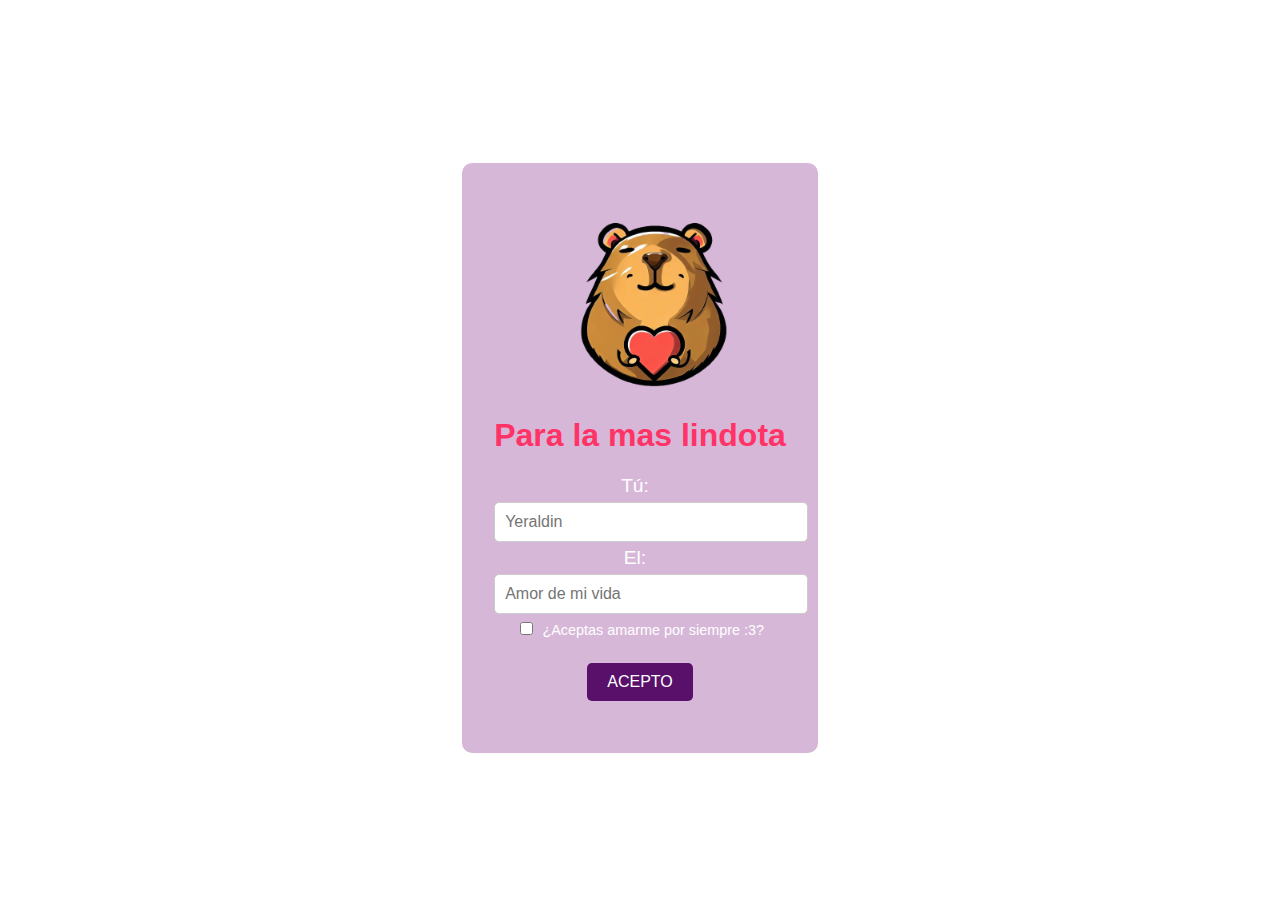
<file: index.html>
<!DOCTYPE html>
<html lang="en">
<head>
  <meta charset="UTF-8">
  <meta name="viewport" content="width=device-width, initial-scale=1.0">
  <link rel="stylesheet" href="styles.css">
  <style>
    body {
      background-image: url('https://i.ibb.co/WH0vFZY/879e58d6-8839-4f91-9469-cd8caa9ba103-1.jpg');
      background-size: cover;
      background-repeat: no-repeat;
    }
    
    .login__image {
      max-width: 200px; 
      height: auto; 
      margin: 0 auto;
      display: block; 
    }

    .login__submit {
      display: inline-block;
      padding: 10px 20px;
      background-color: #9b0482;
      color: #fff;
      text-decoration: none;
      border: none;
      cursor: pointer;
      border-radius: 5px;
      font-size: 16px;
    }

    .login__submit:disabled {
      background-color: #59106b;
      cursor: not-allowed;
    }

    .login__submit:hover {
      background-color: #59106b;
    }
  </style>
  <title>Pagina para el amor de mi vida :3</title>
</head>
<body>
  <div class="cont">
    <div class="demo">
      <div class="login">
        <img src="Capibara.png" class="login__image" />  
        <h1 class="login__title">Para la mas lindota</h1>
        <form>
          <div class="login__row">
            <label for="username" class="login__label">Tú:</label>
            <input type="text" id="username" class="login__input" placeholder="Yeraldin" required />
          </div>
          <div class="login__row">
            <label for="password" class="login__label">El:</label>
            <input type="text" id="password" class="login__input" placeholder="Amor de mi vida" required />
          </div>
          <div class="login__row">
            <input type="checkbox" id="accept" class="login__checkbox" required />
            <label for="accept" class="login__accept-label">¿Aceptas amarme por siempre :3?</label>
          </div>
          <button type="submit" class="login__submit" id="submitButton" disabled>ACEPTO</button>
        </form>
        <p class="login__message" id="message"></p>
      </div>
    </div>
  </div>
  <script>
    document.addEventListener("DOMContentLoaded", function () {
      var submitButton = document.getElementById("submitButton");
      var usernameInput = document.getElementById("username");
      var passwordInput = document.getElementById("password");
      var acceptCheckbox = document.getElementById("accept");
  
      usernameInput.addEventListener("input", toggleSubmitButton);
      passwordInput.addEventListener("input", toggleSubmitButton);
      acceptCheckbox.addEventListener("change", toggleSubmitButton);
  
      function toggleSubmitButton() {
        var username = usernameInput.value.trim();
        var password = passwordInput.value.trim();
        var accepted = acceptCheckbox.checked;
  
        if (username === "Yeraldin" && password === "Amor de mi vida" && accepted) {
          submitButton.disabled = false;
        } else {
          submitButton.disabled = true;
        }
      }
  
      submitButton.addEventListener("click", function (e) {
        if (!submitButton.disabled) {
          e.preventDefault();
          window.location.href = "muakmuaks.html";
        }
      });
  
      toggleSubmitButton();
    });
  </script>
</body>
</html>
</file>
<file: styles.css>
.cont {
    position: relative;
    height: 100vh;
    background-image: url('https://i.ibb.co/WH0vFZY/879e58d6-8839-4f91-9469-cd8caa9ba103-1.jpg');
    background-size: cover;
    background-repeat: no-repeat;
    font-family: 'Open Sans', Helvetica, Arial, sans-serif;
    display: flex;
    justify-content: center;
    align-items: center;
    margin: 0;
  }
  
  .demo {
    position: relative;
  }
  
  .login {
    position: relative;
    background: rgba(211, 175, 212, 0.9);
    padding: 2rem;
    border-radius: 10px;
    text-align: center;
  }
  
  .login__title {
    font-size: 2rem;
    color: #FF3366;
  }
  
  .login__label {
    font-size: 1.2rem;
    color: #fff; 
    margin-right: 10px;
  }
  
  .login__input {
    width: 100%;
    padding: 10px;
    font-size: 1rem;
    border: 1px solid #ccc;
    border-radius: 5px;
    margin: 5px 0;
  }
  
  .login__checkbox {
    margin-right: 5px;
  }
  
  .login__accept-label {
    font-size: 0.9rem;
    color: #fff; 
  }
  
  .login__submit {
    background: #FF3366;
    color: #fff;
    font-size: 1.2rem;
    cursor: pointer;
    padding: 10px 20px;
    border: none;
    border-radius: 5px;
    transition: background 0.3s ease;
    margin-top: 1.5rem; 
  }
  
  .login__submit:hover {
    background: #E60057;
  }
  
  .login__message {
    font-size: 1.2rem;
    color: #FF3366;
    margin-top: 20px;
  }
  

  
  .login__checkbox:checked + .login__accept-label {
    color: #FF3366;
  }
</file>
